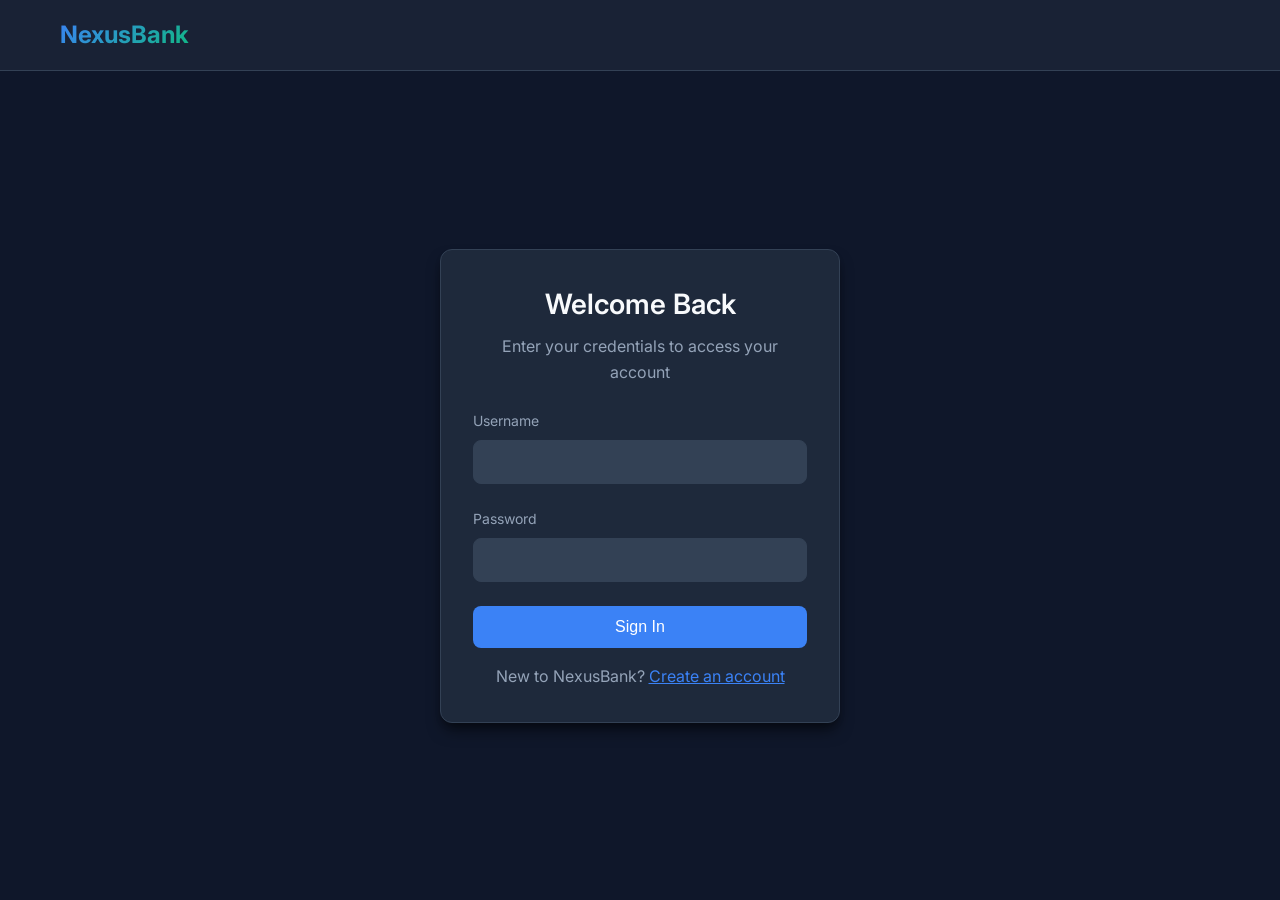
<file: templates/index.html>
<!DOCTYPE html>
<html lang="en">
<head>
    <meta charset="UTF-8">
    <meta name="viewport" content="width=device-width, initial-scale=1.0">
    <title>Bank Management System - Welcome</title>
    <link rel="stylesheet" href="/static/css/style.css">
</head>
<body>
    <nav>
        <div class="container nav-content">
            <div class="logo">NexusBank</div>
        </div>
    </nav>

    <div class="container auth-wrapper">
        <!-- Login Form -->
        <div class="card auth-card" id="loginCard">
            <h2 class="mb-1 text-center">Welcome Back</h2>
            <p class="text-muted mb-3 text-center">Enter your credentials to access your account</p>
            
            <form id="loginForm">
                <div class="form-group">
                    <label>Username</label>
                    <input type="text" id="loginUsername" class="form-control" required>
                </div>
                <div class="form-group">
                    <label>Password</label>
                    <input type="password" id="loginPassword" class="form-control" required>
                </div>
                <button type="submit" class="btn btn-primary">Sign In</button>
            </form>
            <p class="text-center mt-2 text-muted">
                New to NexusBank? <a href="#" id="showRegister" class="text-primary">Create an account</a>
            </p>
        </div>

        <!-- Register Form -->
        <div class="card auth-card hidden" id="registerCard">
            <h2 class="mb-1 text-center">Create Account</h2>
            <p class="text-muted mb-3 text-center">Join NexusBank today</p>
            
            <form id="registerForm">
                <div class="form-group">
                    <label>Username</label>
                    <input type="text" id="regUsername" class="form-control" required>
                </div>
                <div class="form-group">
                    <label>Email</label>
                    <input type="email" id="regEmail" class="form-control" required>
                </div>
                <div class="form-group">
                    <label>Password</label>
                    <input type="password" id="regPassword" class="form-control" required>
                </div>
                <button type="submit" class="btn btn-accent">Sign Up</button>
            </form>
            <p class="text-center mt-2 text-muted">
                Already have an account? <a href="#" id="showLogin" class="text-primary">Sign in</a>
            </p>
        </div>
    </div>

    <script src="/static/js/app.js"></script>
    <script>
        const loginCard = document.getElementById('loginCard');
        const registerCard = document.getElementById('registerCard');

        document.getElementById('showRegister').addEventListener('click', (e) => {
            e.preventDefault();
            loginCard.classList.add('hidden');
            registerCard.classList.remove('hidden');
        });

        document.getElementById('showLogin').addEventListener('click', (e) => {
            e.preventDefault();
            registerCard.classList.add('hidden');
            loginCard.classList.remove('hidden');
        });

        document.getElementById('loginForm').addEventListener('submit', async (e) => {
            e.preventDefault();
            const username = document.getElementById('loginUsername').value;
            const password = document.getElementById('loginPassword').value;
            
            const params = new URLSearchParams();
            params.append('username', username);
            params.append('password', password);

            try {
                const data = await fetchAPI('/auth/login', {
                    method: 'POST',
                    body: params,
                    noAuth: true
                });
                
                setToken(data.access_token);
                showNotification('Login successful!');
                
                // Fetch user info to route properly
                const user = await fetchAPI('/users/me');
                if (user.role === 'admin') {
                    window.location.href = '/admin';
                } else {
                    window.location.href = '/dashboard';
                }
            } catch (err) {}
        });

        document.getElementById('registerForm').addEventListener('submit', async (e) => {
            e.preventDefault();
            const username = document.getElementById('regUsername').value;
            const email = document.getElementById('regEmail').value;
            const password = document.getElementById('regPassword').value;

            try {
                await fetchAPI('/auth/register', {
                    method: 'POST',
                    body: JSON.stringify({ username, email, password }),
                    noAuth: true
                });
                showNotification('Registration successful! Please sign in.');
                document.getElementById('showLogin').click();
            } catch (err) {}
        });
    </script>
</body>
</html>
</file>
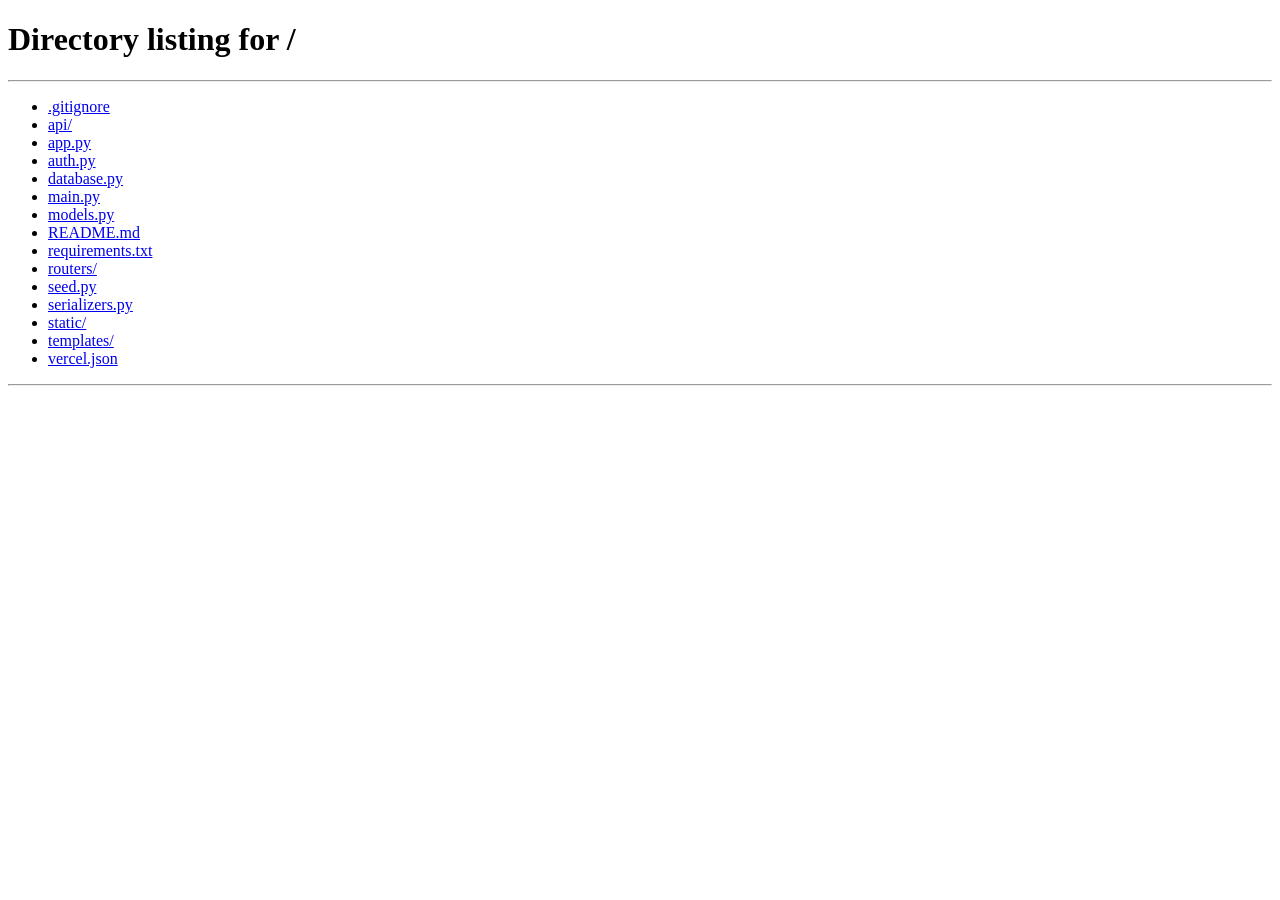
<file: templates/admin.html>
<!DOCTYPE html>
<html lang="en">
<head>
    <meta charset="UTF-8">
    <meta name="viewport" content="width=device-width, initial-scale=1.0">
    <title>Admin Panel - NexusBank</title>
    <link rel="stylesheet" href="/static/css/style.css">
</head>
<body>
    <nav>
        <div class="container nav-content">
            <div class="logo">NexusBank Admin</div>
            <div class="nav-links">
                <span id="welcomeText" class="text-muted" style="margin-right: 1.5rem;"></span>
                <button onclick="logout()" class="btn-logout">Logout</button>
            </div>
        </div>
    </nav>

    <div class="container" style="margin-top: 2rem;">
        <div class="stats-grid">
            <div class="stat-card">
                <h3 class="text-muted" style="font-size: 1rem;">Total Users</h3>
                <div class="stat-value" id="totalUsersCount">0</div>
            </div>
            <div class="stat-card">
                <h3 class="text-muted" style="font-size: 1rem;">Total Accounts</h3>
                <div class="stat-value" id="totalAccountsCount">0</div>
            </div>
            <div class="stat-card">
                <h3 class="text-muted" style="font-size: 1rem;">System Balance</h3>
                <div class="stat-value" id="totalSystemBalance">$0.00</div>
            </div>
        </div>

        <div class="card mb-3">
            <h2 class="mb-2">Manage Accounts</h2>
            <div class="table-responsive">
                <table>
                    <thead>
                        <tr>
                            <th>User ID</th>
                            <th>Account #</th>
                            <th>Type</th>
                            <th>Balance</th>
                            <th>Created At</th>
                            <th>Actions</th>
                        </tr>
                    </thead>
                    <tbody id="adminAccounts">
                        <!-- Rendered dynamically -->
                    </tbody>
                </table>
            </div>
        </div>
    </div>

    <script src="/static/js/app.js"></script>
    <script>
        let currentUser = null;

        async function init() {
            if (!getToken()) {
                window.location.href = '/';
                return;
            }

            try {
                currentUser = await fetchAPI('/users/me');
                if (currentUser.role !== 'admin') {
                    window.location.href = '/dashboard';
                    return;
                }
                document.getElementById('welcomeText').textContent = `Admin: ${currentUser.username}`;
                await loadAdminData();
            } catch (err) {
                console.error(err);
            }
        }

        async function loadAdminData() {
            try {
                const users = await fetchAPI('/admin/users');
                const accounts = await fetchAPI('/admin/accounts');
                
                document.getElementById('totalUsersCount').textContent = users.length;
                document.getElementById('totalAccountsCount').textContent = accounts.length;
                
                const totalBalance = accounts.reduce((sum, acc) => sum + acc.balance, 0);
                document.getElementById('totalSystemBalance').textContent = formatCurrency(totalBalance);

                const tbody = document.getElementById('adminAccounts');
                tbody.innerHTML = '';
                
                if (accounts.length === 0) {
                    tbody.innerHTML = '<tr><td colspan="6" class="text-center text-muted">No accounts found</td></tr>';
                    return;
                }

                accounts.forEach(acc => {
                    const tr = document.createElement('tr');
                    tr.innerHTML = `
                        <td><span style="font-size: 0.8rem; color: var(--text-muted);">${acc.user_id}</span></td>
                        <td>${acc.account_number}</td>
                        <td><span class="badge" style="background: var(--bg-input);">${acc.account_type}</span></td>
                        <td>${formatCurrency(acc.balance)}</td>
                        <td>${formatDate(acc.created_at)}</td>
                        <td>
                            <button class="btn btn-danger" style="padding: 0.25rem 0.75rem; font-size: 0.8rem; width: auto;" onclick="deleteAccount('${acc.id}')">Delete</button>
                        </td>
                    `;
                    tbody.appendChild(tr);
                });

            } catch (err) {
                console.error(err);
            }
        }

        async function deleteAccount(id) {
            if (confirm("Are you sure you want to delete this account and all its transactions? This action cannot be undone.")) {
                try {
                    await fetchAPI(`/admin/accounts/${id}`, { method: 'DELETE' });
                    showNotification('Account deleted successfully');
                    loadAdminData();
                } catch (err) {}
            }
        }

        init();
    </script>
</body>
</html>
</file>
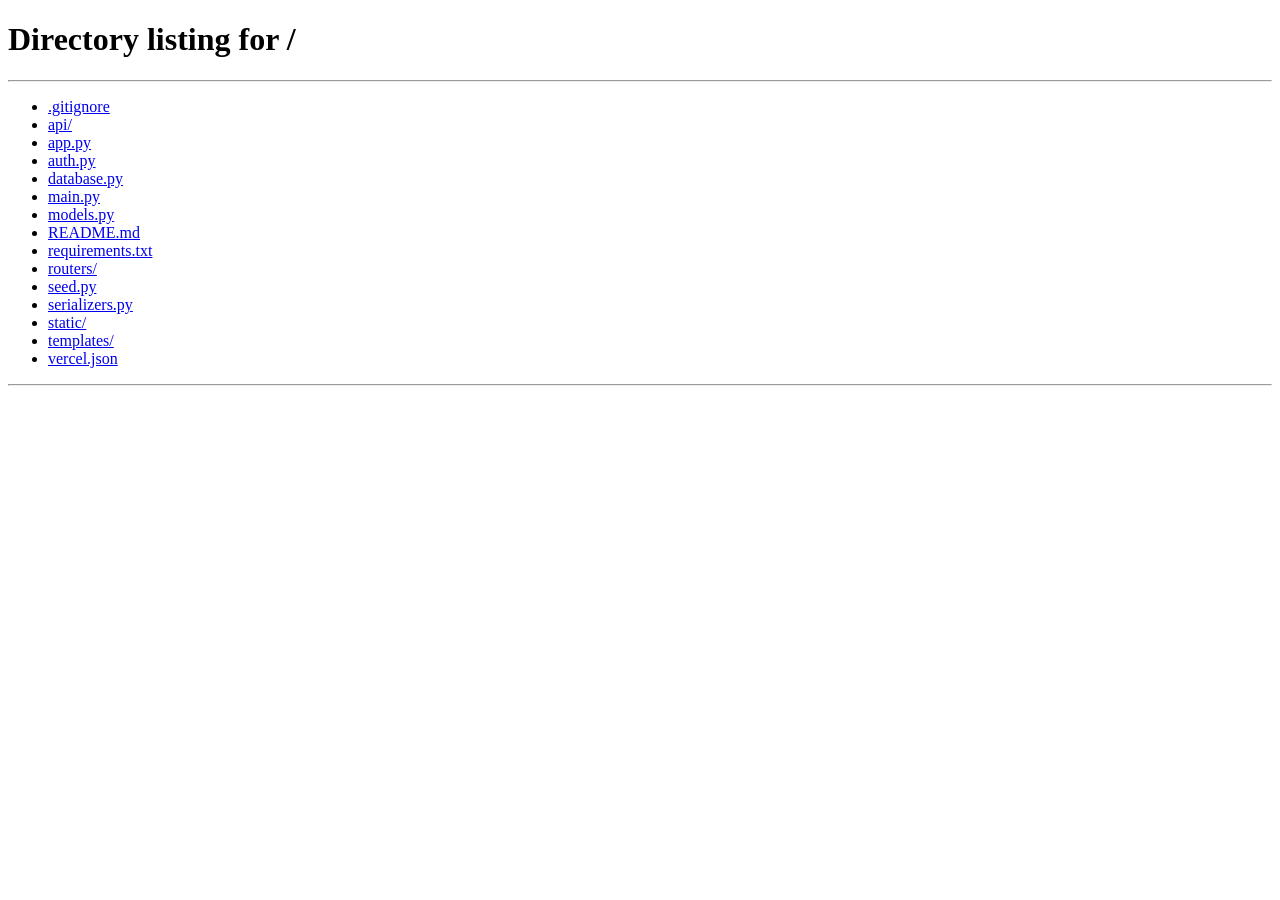
<file: templates/dashboard.html>
<!DOCTYPE html>
<html lang="en">
<head>
    <meta charset="UTF-8">
    <meta name="viewport" content="width=device-width, initial-scale=1.0">
    <title>Dashboard - NexusBank</title>
    <link rel="stylesheet" href="/static/css/style.css">
</head>
<body>
    <nav>
        <div class="container nav-content">
            <div class="logo">NexusBank</div>
            <div class="nav-links">
                <span id="welcomeText" class="text-muted" style="margin-right: 1.5rem;"></span>
                <button onclick="logout()" class="btn-logout">Logout</button>
            </div>
        </div>
    </nav>

    <div class="container">
        <!-- Section if user has no accounts -->
        <div id="noAccountSection" class="hidden" style="margin-top: 2rem;">
            <div class="card" style="max-width: 500px; margin: 0 auto;">
                <h2 class="mb-1">Create an Account</h2>
                <p class="text-muted mb-3">You don't have any accounts yet. Open one to start banking.</p>
                <form id="createAccountForm">
                    <div class="form-group">
                        <label>Account Type</label>
                        <select id="accType" class="form-control dark-select" required>
                            <option value="savings">Savings</option>
                            <option value="checking">Checking</option>
                        </select>
                    </div>
                    <div class="form-group">
                        <label>Initial Deposit ($)</label>
                        <input type="number" id="accDeposit" class="form-control" min="0" step="0.01" value="0" required>
                    </div>
                    <button type="submit" class="btn btn-primary">Open Account</button>
                </form>
            </div>
        </div>

        <!-- Dashboard UI -->
        <div id="dashboardSection" class="hidden">
            <div class="dashboard-grid">
                <!-- Left Column -->
                <div>
                    <div class="stats-grid">
                        <div class="stat-card">
                            <h3 class="text-muted" style="font-size: 1rem;">Total Balance</h3>
                            <div class="stat-value" id="totalBalance">$0.00</div>
                            <p class="text-muted" style="font-size: 0.8rem; margin-top: 0.5rem;" id="accountNumText">Account: ---</p>
                        </div>
                    </div>

                    <div class="card mb-3">
                        <h2 class="mb-2">Recent Transactions</h2>
                        <div class="table-responsive">
                            <table>
                                <thead>
                                    <tr>
                                        <th>Date</th>
                                        <th>Type</th>
                                        <th>Amount</th>
                                        <th>Description</th>
                                    </tr>
                                </thead>
                                <tbody id="txHistory">
                                    <!-- Rendered dynamically -->
                                </tbody>
                            </table>
                        </div>
                    </div>
                </div>

                <!-- Right Column -->
                <div>
                    <div class="card">
                        <h2 class="mb-2">Make a Transaction</h2>
                        <form id="txForm">
                            <div class="form-group">
                                <label>Action</label>
                                <select id="txType" class="form-control dark-select" required>
                                    <option value="deposit">Deposit</option>
                                    <option value="withdraw">Withdraw</option>
                                    <option value="transfer">Transfer</option>
                                </select>
                            </div>
                            <div class="form-group hidden" id="targetAccGroup">
                                <label>Target Account Number</label>
                                <input type="text" id="targetAccount" class="form-control">
                            </div>
                            <div class="form-group">
                                <label>Amount ($)</label>
                                <input type="number" id="txAmount" class="form-control" min="0.01" step="0.01" required>
                            </div>
                            <div class="form-group">
                                <label>Description</label>
                                <input type="text" id="txDesc" class="form-control" placeholder="Optional">
                            </div>
                            <button type="submit" class="btn btn-accent">Submit</button>
                        </form>
                    </div>
                </div>
            </div>
        </div>
    </div>

    <script src="/static/js/app.js"></script>
    <script>
        let currentUser = null;
        let currentAccount = null;

        async function init() {
            if (!getToken()) {
                window.location.href = '/';
                return;
            }

            try {
                currentUser = await fetchAPI('/users/me');
                if (currentUser.role === 'admin') {
                    window.location.href = '/admin';
                    return;
                }
                document.getElementById('welcomeText').textContent = `Welcome, ${currentUser.username}`;
                await loadAccountData();
            } catch (err) {
                console.error(err);
            }
        }

        async function loadAccountData() {
            try {
                const accounts = await fetchAPI('/accounts/');
                if (accounts.length === 0) {
                    document.getElementById('noAccountSection').classList.remove('hidden');
                    document.getElementById('dashboardSection').classList.add('hidden');
                } else {
                    document.getElementById('noAccountSection').classList.add('hidden');
                    document.getElementById('dashboardSection').classList.remove('hidden');
                    
                    // Simple logic: default to the first account
                    currentAccount = accounts[0];
                    document.getElementById('totalBalance').textContent = formatCurrency(currentAccount.balance);
                    document.getElementById('accountNumText').textContent = `Account: ${currentAccount.account_number} (${currentAccount.account_type})`;
                    
                    await loadTransactions();
                }
            } catch (err) {
                console.error(err);
            }
        }

        async function loadTransactions() {
            try {
                const txs = await fetchAPI(`/transactions/history/${currentAccount.id}`);
                const tbody = document.getElementById('txHistory');
                tbody.innerHTML = '';
                
                if(txs.length === 0) {
                    tbody.innerHTML = '<tr><td colspan="4" class="text-center text-muted">No transactions found</td></tr>';
                    return;
                }

                txs.forEach(tx => {
                    const tr = document.createElement('tr');
                    const badgeClass = tx.type === 'deposit' ? 'badge-deposit' : (tx.type === 'withdrawal' ? 'badge-withdrawal' : 'badge-transfer');
                    
                    let displayAmount = formatCurrency(tx.amount);
                    if (tx.type === 'withdrawal' || (tx.type === 'transfer' && tx.related_account_id && !tx.description.startsWith('Transfer from'))) {
                        displayAmount = `-${displayAmount}`;
                        tr.style.color = 'var(--danger)';
                    } else if (tx.type === 'deposit' || tx.description.startsWith('Transfer from')) {
                        displayAmount = `+${displayAmount}`;
                        tr.style.color = 'var(--accent)';
                    }

                    tr.innerHTML = `
                        <td>${formatDate(tx.timestamp)}</td>
                        <td><span class="badge ${badgeClass}">${tx.type}</span></td>
                        <td>${displayAmount}</td>
                        <td>${tx.description}</td>
                    `;
                    tbody.appendChild(tr);
                });
            } catch (err) {}
        }

        document.getElementById('createAccountForm').addEventListener('submit', async (e) => {
            e.preventDefault();
            const account_type = document.getElementById('accType').value;
            const initial_deposit = parseFloat(document.getElementById('accDeposit').value);

            try {
                await fetchAPI('/accounts/', {
                    method: 'POST',
                    body: JSON.stringify({ account_type, initial_deposit })
                });
                showNotification('Account created successfully!');
                loadAccountData();
            } catch (err) {}
        });

        document.getElementById('txType').addEventListener('change', (e) => {
            const type = e.target.value;
            const targetGroup = document.getElementById('targetAccGroup');
            if (type === 'transfer') {
                targetGroup.classList.remove('hidden');
                document.getElementById('targetAccount').required = true;
            } else {
                targetGroup.classList.add('hidden');
                document.getElementById('targetAccount').required = false;
            }
        });

        document.getElementById('txForm').addEventListener('submit', async (e) => {
            e.preventDefault();
            const type = document.getElementById('txType').value;
            const amount = parseFloat(document.getElementById('txAmount').value);
            let desc = document.getElementById('txDesc').value;
            if (!desc) desc = type.charAt(0).toUpperCase() + type.slice(1);

            try {
                if (type === 'deposit') {
                    await fetchAPI(`/transactions/deposit/${currentAccount.id}?amount=${amount}&description=${encodeURIComponent(desc)}`, { method: 'POST' });
                } else if (type === 'withdraw') {
                    await fetchAPI(`/transactions/withdraw/${currentAccount.id}?amount=${amount}&description=${encodeURIComponent(desc)}`, { method: 'POST' });
                } else if (type === 'transfer') {
                    const target = document.getElementById('targetAccount').value;
                    await fetchAPI(`/transactions/transfer/${currentAccount.id}?target_account_number=${target}&amount=${amount}&description=${encodeURIComponent(desc)}`, { method: 'POST' });
                }
                
                showNotification('Transaction successful!');
                document.getElementById('txForm').reset();
                document.getElementById('txType').value = 'deposit';
                document.getElementById('txType').dispatchEvent(new Event('change'));
                loadAccountData();
            } catch (err) {}
        });

        init();
    </script>
</body>
</html>
</file>
<file: static/css/style.css>
@import url('https://fonts.googleapis.com/css2?family=Inter:wght@300;400;500;600;700&display=swap');

:root {
    --bg-main: #0f172a;
    --bg-card: #1e293b;
    --bg-input: #334155;
    --text-main: #f8fafc;
    --text-muted: #94a3b8;
    --primary: #3b82f6;
    --primary-hover: #2563eb;
    --accent: #10b981;
    --danger: #ef4444;
    --border: #334155;
    --radius: 12px;
    --shadow: 0 10px 15px -3px rgba(0, 0, 0, 0.5), 0 4px 6px -2px rgba(0, 0, 0, 0.25);
    --glass: rgba(30, 41, 59, 0.7);
}

* {
    box-sizing: border-box;
    margin: 0;
    padding: 0;
}

body {
    font-family: 'Inter', sans-serif;
    background-color: var(--bg-main);
    color: var(--text-main);
    line-height: 1.6;
    min-height: 100vh;
    display: flex;
    flex-direction: column;
}

/* Utilities */
.container {
    width: 100%;
    max-width: 1200px;
    margin: 0 auto;
    padding: 0 20px;
}

.text-center { text-align: center; }
.text-muted { color: var(--text-muted); }
.text-primary { color: var(--primary); }
.text-accent { color: var(--accent); }
.text-danger { color: var(--danger); }
.mb-1 { margin-bottom: 0.5rem; }
.mb-2 { margin-bottom: 1rem; }
.mb-3 { margin-bottom: 1.5rem; }
.mt-2 { margin-top: 1rem; }
.hidden { display: none !important; }

/* Typography */
h1, h2, h3 { font-weight: 600; }
h1 { font-size: 2.5rem; letter-spacing: -0.5px; }
h2 { font-size: 1.75rem; }

/* Navigation */
nav {
    background: var(--glass);
    backdrop-filter: blur(10px);
    border-bottom: 1px solid var(--border);
    padding: 1rem 0;
    position: sticky;
    top: 0;
    z-index: 100;
}
.nav-content {
    display: flex;
    justify-content: space-between;
    align-items: center;
}
.logo {
    font-size: 1.5rem;
    font-weight: 700;
    background: linear-gradient(135deg, #3b82f6, #10b981);
    -webkit-background-clip: text;
    -webkit-text-fill-color: transparent;
}
.nav-links {
    display: flex;
    align-items: center;
}
.nav-links a {
    color: var(--text-main);
    text-decoration: none;
    margin-right: 1.5rem;
    font-weight: 500;
    transition: color 0.2s;
}
.nav-links a:hover { color: var(--primary); }
.btn-logout {
    background: transparent;
    border: 1px solid var(--border);
    color: var(--text-main);
    padding: 0.5rem 1rem;
    border-radius: var(--radius);
    cursor: pointer;
    transition: all 0.2s;
}
.btn-logout:hover {
    background: var(--bg-card);
    border-color: var(--text-muted);
}

/* Forms & Cards */
.card {
    background: var(--bg-card);
    border-radius: var(--radius);
    padding: 2rem;
    box-shadow: var(--shadow);
    border: 1px solid var(--border);
}
.auth-wrapper {
    display: flex;
    justify-content: center;
    align-items: center;
    flex: 1;
    padding: 2rem;
}
.auth-card {
    width: 100%;
    max-width: 400px;
}
.form-group {
    margin-bottom: 1.5rem;
}
.form-group label {
    display: block;
    margin-bottom: 0.5rem;
    font-size: 0.875rem;
    color: var(--text-muted);
}
.form-control {
    width: 100%;
    padding: 0.75rem 1rem;
    background: var(--bg-input);
    border: 1px solid var(--border);
    border-radius: 8px;
    color: var(--text-main);
    font-size: 1rem;
    transition: border-color 0.2s;
}
.form-control:focus {
    outline: none;
    border-color: var(--primary);
}
.form-control.dark-select {
    appearance: none;
    background-image: url("data:image/svg+xml;charset=US-ASCII,%3Csvg%20xmlns%3D%22http%3A%2F%2Fwww.w3.org%2F2000%2Fsvg%22%20width%3D%22292.4%22%20height%3D%22292.4%22%3E%3Cpath%20fill%3D%22%2394a3b8%22%20d%3D%22M287%2069.4a17.6%2017.6%200%200%200-13-5.4H18.4c-5%200-9.3%201.8-12.9%205.4A17.6%2017.6%200%200%200%200%2082.2c0%205%201.8%209.3%205.4%2012.9l128%20127.9c3.6%203.6%207.8%205.4%2012.8%205.4s9.2-1.8%2012.8-5.4L287%2095c3.5-3.5%205.4-7.8%205.4-12.8%200-5-1.9-9.2-5.5-12.8z%22%2F%3E%3C%2Fsvg%3E");
    background-repeat: no-repeat, repeat;
    background-position: right .7em top 50%, 0 0;
    background-size: .65em auto, 100%;
}
.btn {
    display: inline-block;
    width: 100%;
    padding: 0.75rem 1.5rem;
    border: none;
    border-radius: 8px;
    font-size: 1rem;
    font-weight: 500;
    cursor: pointer;
    transition: all 0.2s;
}
.btn-primary {
    background: var(--primary);
    color: #fff;
}
.btn-primary:hover { background: var(--primary-hover); transform: translateY(-1px); }
.btn-accent {
    background: var(--accent);
    color: #fff;
}
.btn-accent:hover { background: #059669; transform: translateY(-1px); }

/* Layout Grids */
.dashboard-grid {
    display: grid;
    grid-template-columns: 1fr 350px;
    gap: 2rem;
    padding: 2rem 0;
}
.stats-grid {
    display: grid;
    grid-template-columns: repeat(auto-fit, minmax(200px, 1fr));
    gap: 1.5rem;
    margin-bottom: 2rem;
}
.stat-card {
    background: linear-gradient(145deg, var(--bg-card), var(--bg-input));
    padding: 1.5rem;
    border-radius: var(--radius);
    border: 1px solid var(--border);
    position: relative;
    overflow: hidden;
}
.stat-card::after {
    content: '';
    position: absolute;
    top: -50%;
    right: -50%;
    width: 100%;
    height: 100%;
    background: radial-gradient(circle, rgba(59, 130, 246, 0.1) 0%, transparent 70%);
}
.stat-value {
    font-size: 2.2rem;
    font-weight: 700;
    margin-top: 0.5rem;
    color: var(--accent);
}

/* Tables */
.table-responsive {
    overflow-x: auto;
}
table {
    width: 100%;
    border-collapse: collapse;
    margin-top: 1rem;
}
th, td {
    padding: 1rem;
    text-align: left;
    border-bottom: 1px solid var(--border);
}
th {
    color: var(--text-muted);
    font-weight: 500;
    font-size: 0.875rem;
    text-transform: uppercase;
}
tbody tr { transition: background 0.2s; }
tbody tr:hover { background: var(--bg-input); }

/* Badges */
.badge {
    padding: 0.25rem 0.75rem;
    border-radius: 9999px;
    font-size: 0.75rem;
    font-weight: 600;
}
.badge-deposit { background: rgba(16, 185, 129, 0.2); color: var(--accent); }
.badge-withdrawal { background: rgba(239, 68, 68, 0.2); color: var(--danger); }
.badge-transfer { background: rgba(59, 130, 246, 0.2); color: var(--primary); }

/* Notifications */
#notification {
    position: fixed;
    bottom: 20px;
    right: 20px;
    padding: 1rem 1.5rem;
    border-radius: var(--radius);
    color: #fff;
    font-weight: 500;
    z-index: 1000;
    transform: translateY(100px);
    opacity: 0;
    transition: all 0.3s cubic-bezier(0.68, -0.55, 0.265, 1.55);
}
#notification.show { transform: translateY(0); opacity: 1; }
.notify-success { background: var(--accent); box-shadow: 0 4px 12px rgba(16, 185, 129, 0.4); }
.notify-error { background: var(--danger); box-shadow: 0 4px 12px rgba(239, 68, 68, 0.4); }

@media (max-width: 768px) {
    .dashboard-grid { grid-template-columns: 1fr; }
}
</file>
